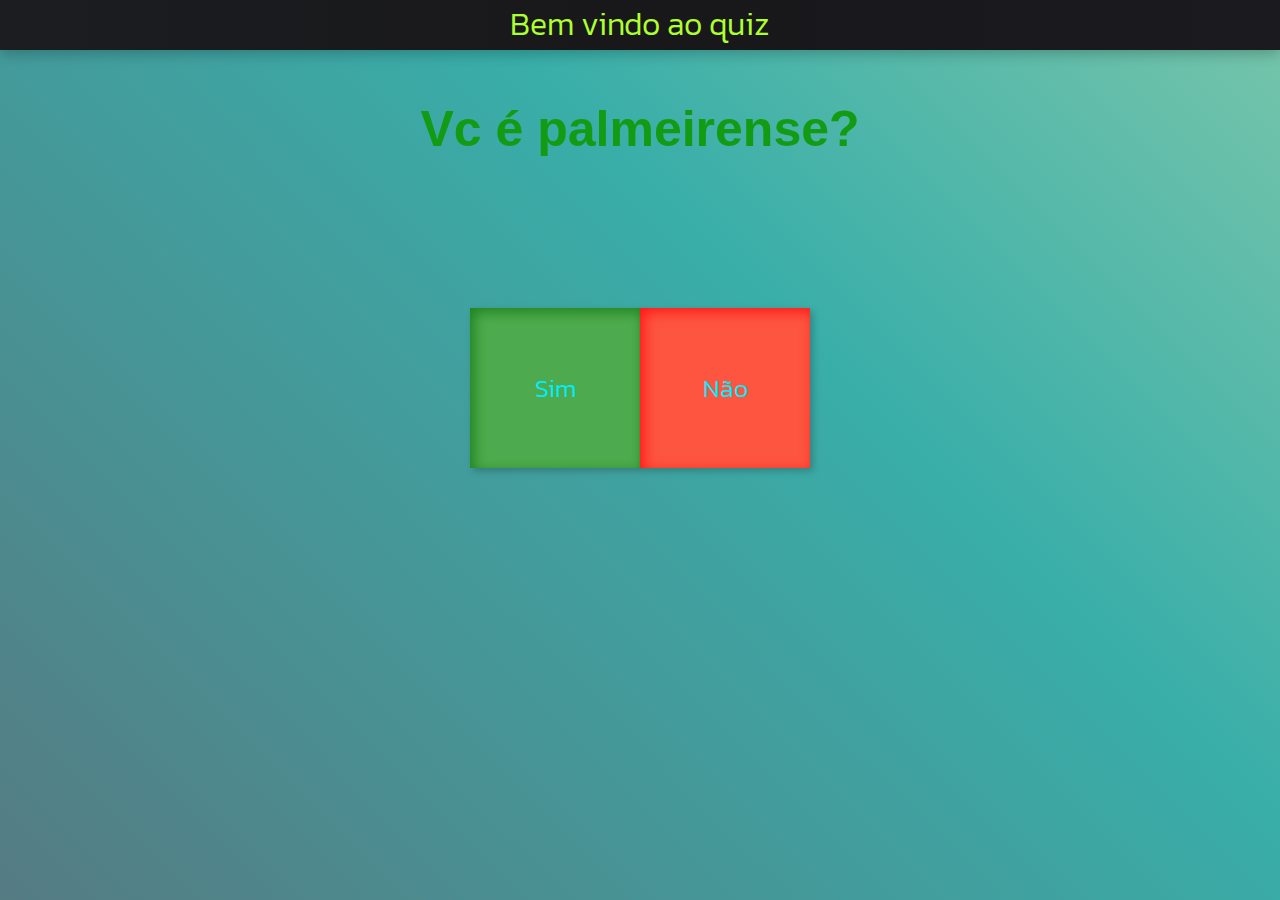
<file: index.html>
<!DOCTYPE html>
<html lang="pt-br">
<head>
    <meta charset="UTF-8">
    <meta http-equiv="X-UA-Compatible" content="IE=edge">
    <meta name="viewport" content="width=device-width, initial-scale=1.0">
    <link rel="stylesheet" href="styles/style.css">
    <title>| Quiz</title>
</head>
<body>
    <header>
        <h1 id="title">Bem vindo ao quiz</h1>
    </header>
    <h1 id="titulo">Vc é palmeirense?</h1>
    <div id="flex">
        <div class="items">
            <a href="pages/italia.html"><button id="sim">Sim</button></a>
        </div>
        <div class="items">
            <a href="pages/nao.html"><button id="nao">Não</button></a>
        </div>
    </div>
</body>
</html>
</file>
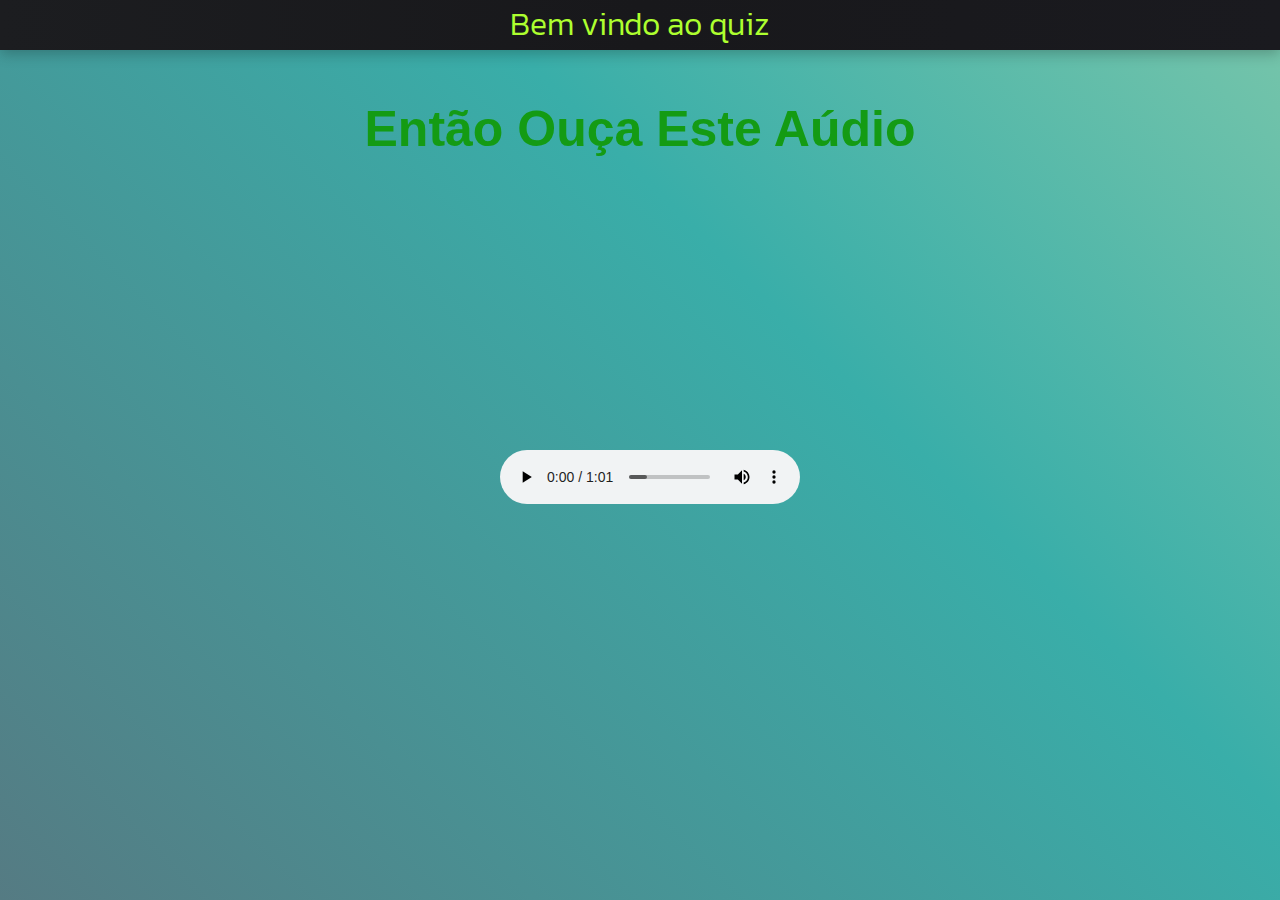
<file: pages/fim.html>
<!DOCTYPE html>
<html lang="pt-br">
<head>
    <meta charset="UTF-8">
    <meta http-equiv="X-UA-Compatible" content="IE=edge">
    <meta name="viewport" content="width=device-width, initial-scale=1.0">
    <link rel="stylesheet" href="../styles/style.css">
    <title>| Quiz</title>
</head>
<body>
    <header>
        <h1 id="title">Bem vindo ao quiz</h1>
    </header>
    <h1 id="titulo">Então Ouça Este Aúdio</h1>
    <div id="audio">
        <audio controls src="../audio.mp3"></audio>
    </div>
</body>
</html>
</file>
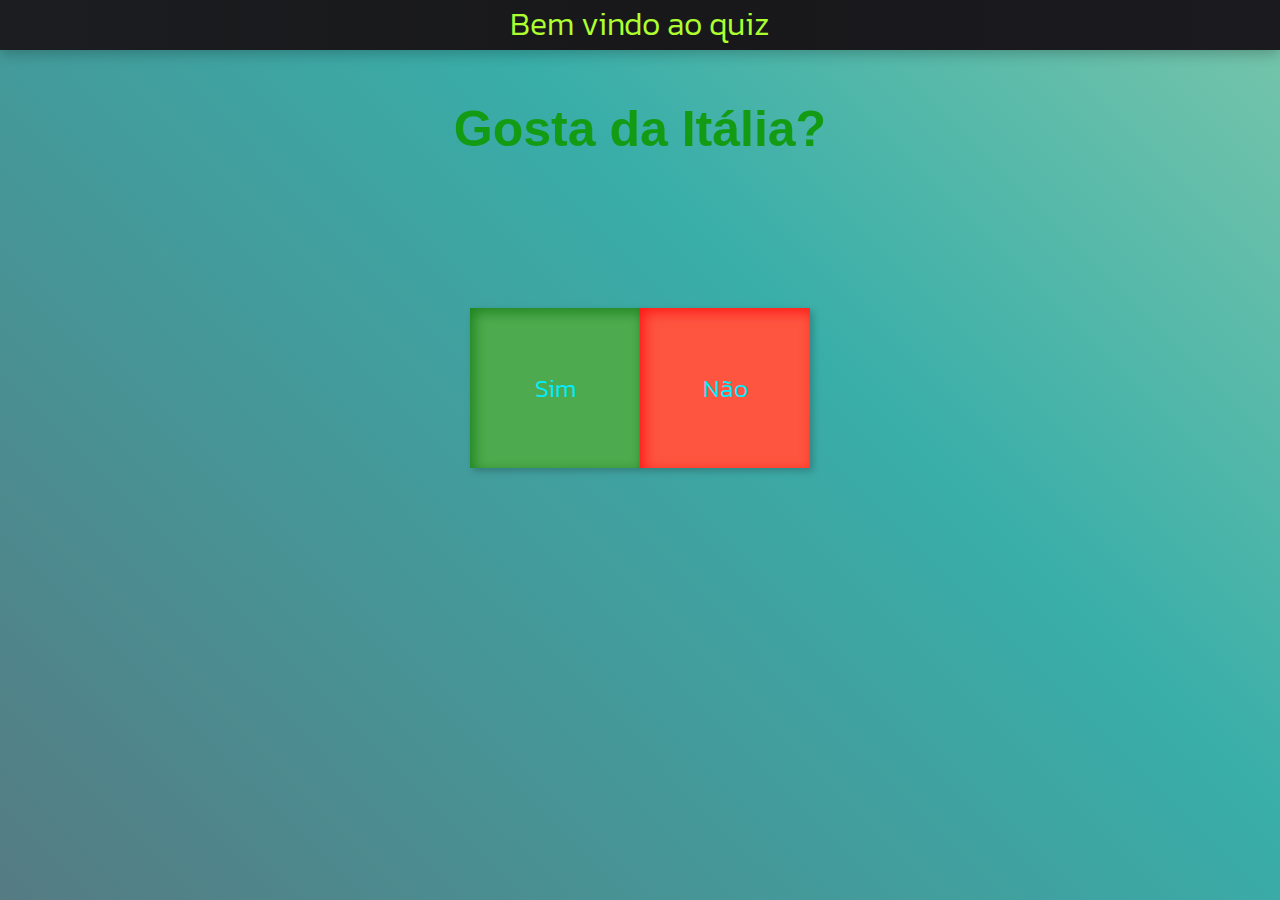
<file: pages/italia.html>
<!DOCTYPE html>
<html lang="pt-br">
<head>
    <meta charset="UTF-8">
    <meta http-equiv="X-UA-Compatible" content="IE=edge">
    <meta name="viewport" content="width=device-width, initial-scale=1.0">
    <link rel="stylesheet" href="../styles/style.css">
    <title>| Quiz</title>
</head>
<body>
    <header>
        <h1 id="title">Bem vindo ao quiz</h1>
    </header>
    <h1 id="titulo">Gosta da Itália?</h1>
    <div id="flex">
        <div class="items">
            <a href="fim.html"><button id="sim">Sim</button></a>
        </div>
        <div class="items">
            <a href="nao.html"><button id="nao">Não</button></a>
        </div>
    </div>
</body>
</html>
</file>
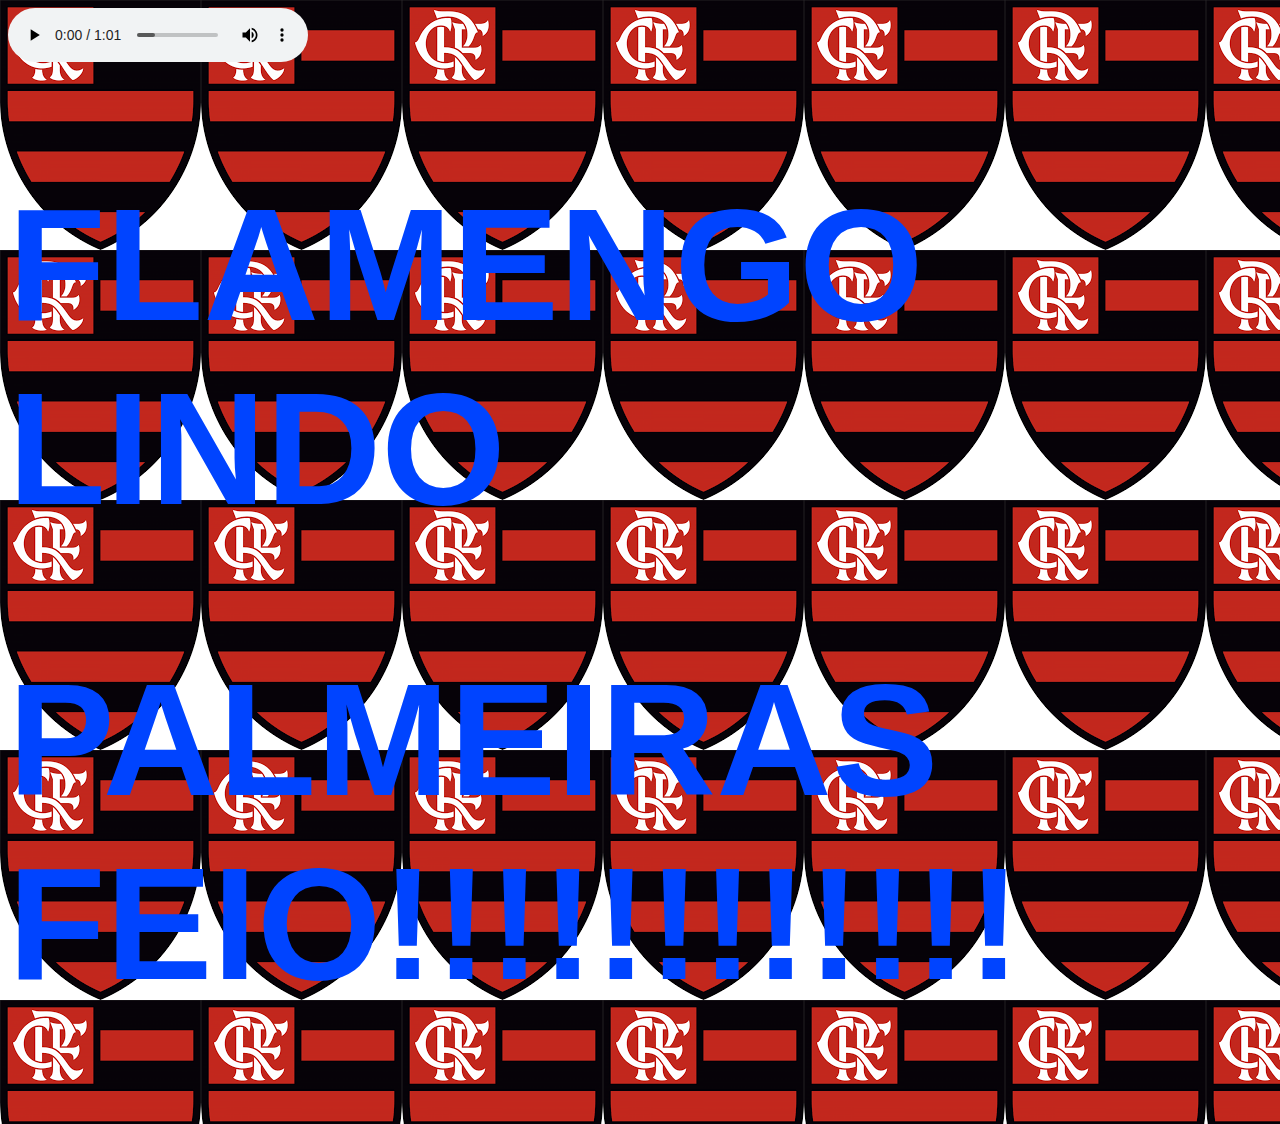
<file: pages/nao.html>
<!DOCTYPE html>
<html lang="pt-br">
<head>
    <meta charset="UTF-8">
    <meta http-equiv="X-UA-Compatible" content="IE=edge">
    <meta name="viewport" content="width=device-width, initial-scale=1.0">
    <title>Document</title>
    <style>
        body
        {
            width: 100%;
            height: 100%;
            background-image: url('../flamengo.png');
        }

        h1{
            color: rgb(0, 68, 255);
            font-size: 10em;
            font-family: sans-serif;
            font-weight: bolder;
        }
    </style>
</head>
<body>
    <audio controls autoplay src="../audio02.mp3"></audio>
    <h1>FLAMENGO LINDO</h1>
    <h1>PALMEIRAS FEIO!!!!!!!!!!!!</h1>
</body>
</html>
</file>
<file: styles/style.css>
@import url('https://fonts.googleapis.com/css2?family=Kanit:ital,wght@0,100;0,200;0,300;0,400;0,500;0,600;0,700;0,800;0,900;1,100;1,200;1,300;1,400;1,500;1,600;1,700;1,800;1,900&display=swap');
@import url('https://fonts.googleapis.com/css2?family=Nanum+Gothic:wght@400;700&display=swap');

*
{
    margin: 0;
    padding: 0;
    box-sizing: border-box;
}

body, html
{
    width: 100%;
    height: 100%;
}

body
{
    background-image: linear-gradient(45deg, #557B83, #39AEA9, #A2D5AB, #caf0b4);
    background-size: 250%;
    animation: colors 15s ease;
}

@keyframes colors
{
    0%
    {
        background-position: 0, 50%;
    }

    50%
    {
        background-position: 100%, 50%;
    }

    100%
    {
        background-position: 0%, 50%;
    }
}

header
{
    width: 100%;
    height: 50px;
    background-image: linear-gradient(to right, #1c1d20, #18181b, #1a1a1f); /*#24252A*/
    box-shadow: 0px 4px 13px #0000003b;
}

h1#title
{
    text-align: center;
    font-family: 'Kanit', Arial, Helvetica, monospace, sans-serif;
    font-weight: 300;
    overflow: hidden;
    color: greenyellow;
}

h1#titulo
{
    text-align: center;
    font-family: 'Nanum Ghotic', Arial, Helvetica, monospace, sans-serif;
    margin-top: 50px;
    font-size: 50px;
    color: rgb(20, 155, 20);
}

div#flex
{
    display: flex;
    justify-content: center;
}

div.items
{
   margin-top: 150px;
   box-shadow: 3px 3px 7px #00000038;
}

div.items button
{
    width: 170px;
    height: 160px;
    border: none;
    font-family: 'Kanit', Arial, Helvetica, monospace, sans-serif;
    font-size: 25px;
    font-weight: 300;
}

div.items button#sim
{
    background-color: rgb(78, 170, 78);
    color: rgb(0, 238, 255);
    box-shadow: inset 4px 4px 13px #1d831d
}

div.items button#nao
{
    background-color: rgb(253, 85, 63);
    color: rgb(0, 238, 255);
    box-shadow: inset 4px 4px 13px #fd1818;
}

div.items button#sim:hover
{
    background-color: rgb(84, 160, 84);
    cursor: pointer;
    color: rgb(0, 255, 234);
}

div.items button#nao:hover
{
    background-color: rgb(223, 78, 59);
    color: rgb(0, 255, 234);
    cursor: pointer;
}

div.items button#sim:active
{
    cursor: default;
    background-color: rgb(78, 170, 78);
    color: rgb(0, 238, 255);
}

div.items button#nao:active
{
    cursor: default;
    background-color: rgb(253, 85, 63);
    color: rgb(0, 238, 255);
}

div#audio
{
    position: absolute;
    top: 50%;
    left: 50%;
    margin-left: -140px;
}
</file>
